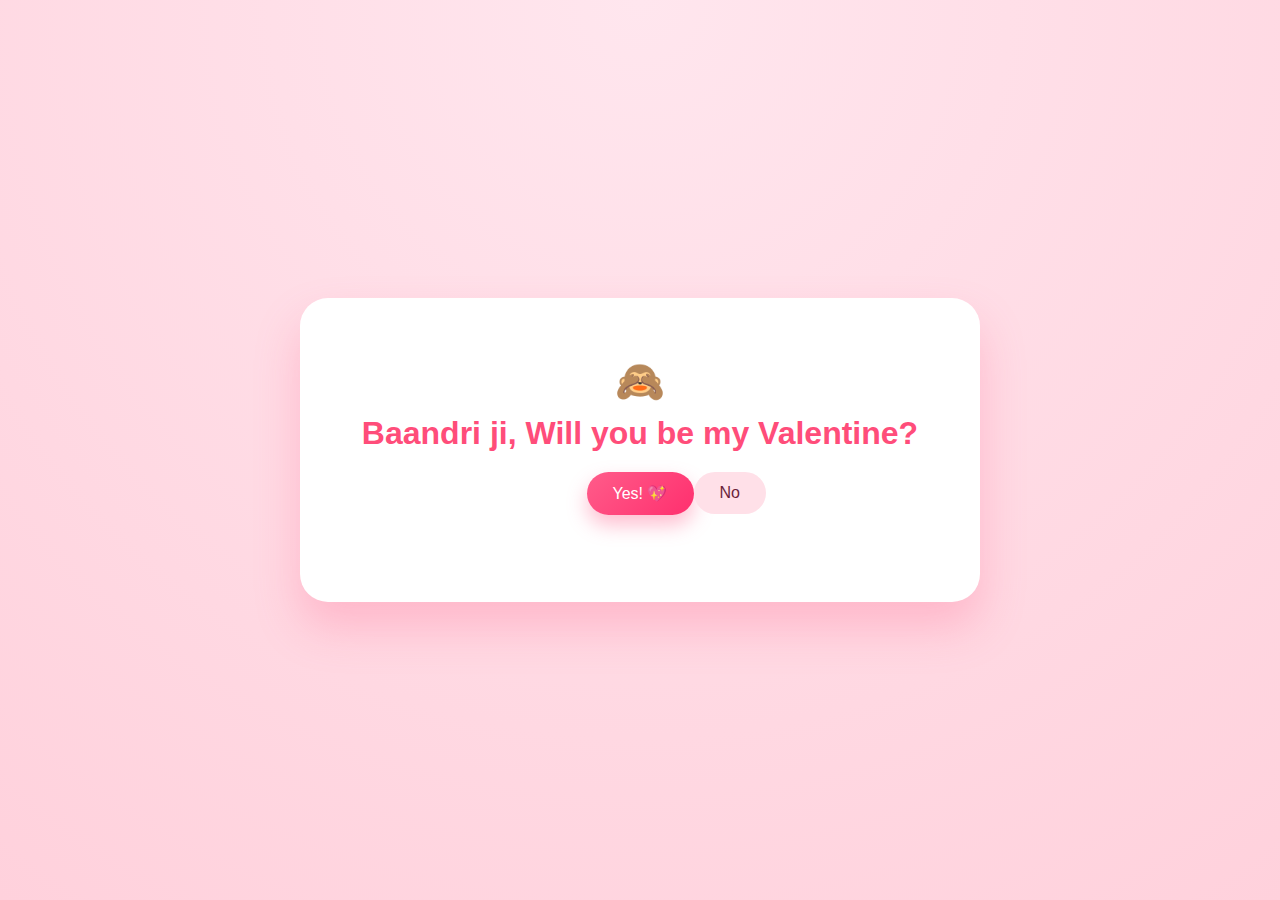
<file: index.html>
<!DOCTYPE html>
<html lang="en">
<head>
  <meta charset="UTF-8" />
  <title>Valentine 💖</title>
  <link rel="stylesheet" href="style.css" />
</head>
<body>

  <div class="container">
    <div class="card">
      <div class="heart">🙈</div>

      <h1>Baandri ji, Will you be my Valentine?</h1>
      <p class="subtitle"></p>
      
      <div class="buttons">
        <button class="btn yes" onclick="goToSurprise()">Yes! 💖</button>
        <button class="btn no" id="noBtn">No</button>
      </div>
    </div>
  </div>

  <script src="script.js"></script>
</body>
</html>
</file>
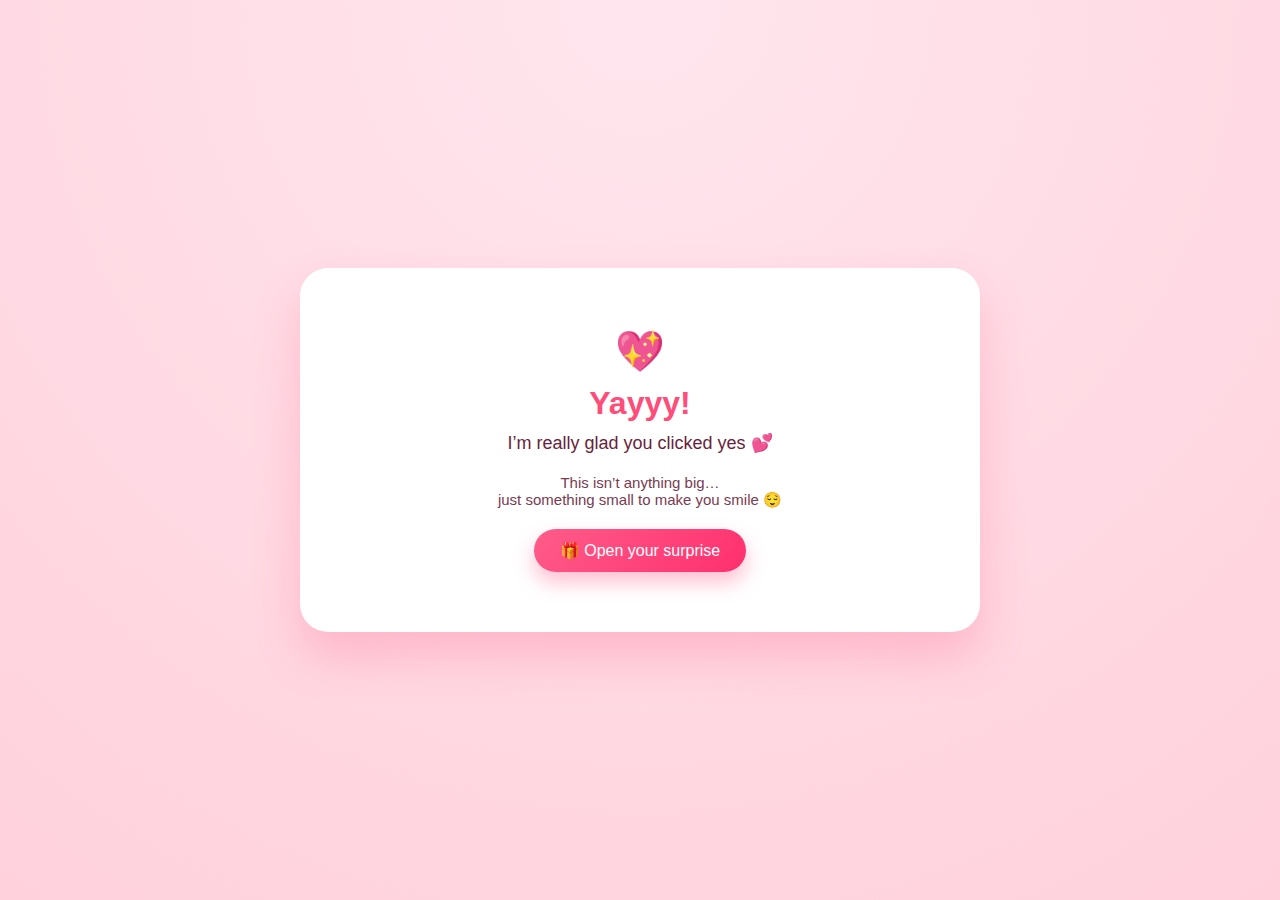
<file: surprise.html>
<!DOCTYPE html>
<html lang="en">
<head>
  <meta charset="UTF-8">
  <title>Yayyy 💕</title>
  <link rel="stylesheet" href="style.css">
</head>
<body>

  <div class="container">
    <div class="card">

      <div class="heart">💖</div>

      <h1>Yayyy!</h1>
      <p class="subtitle">I’m really glad you clicked yes 💕</p>
      <p class="soft-text">
        This isn’t anything big…<br>
        just something small to make you smile 😌
      </p>

      <button class="btn yes" onclick="showSurprise()">
        🎁 Open your surprise
      </button>

      <div id="surpriseBox" class="surprise hidden">
        <p class="big-text">
          You’re genuinely a wonderful person 💗
        </p>
        <p class="soft-text">
          So here’s a small confession 🌙,<br>
          our late-night chats are my favorite part of the day. 😊
        </p>
        <div class="hearts">❤️ ❤️ ❤️</div>
      </div>

    </div>
  </div>

  <script src="script.js"></script>
</body>
</html>
</file>
<file: style.css>
* {
  margin: 0;
  padding: 0;
  box-sizing: border-box;
  font-family: "Poppins", sans-serif;
}

body {
  height: 100vh;
  background: radial-gradient(circle at top, #ffe6ee, #ffd1dc);
  display: flex;
  justify-content: center;
  align-items: center;
}

.container {
  padding: 20px;
}

.card {
  background: white;
  padding: 60px 60px;
  border-radius: 28px;
  width: 680px;                 /* BIG rectangle */
  text-align: center;
  box-shadow: 0 25px 45px rgba(255, 92, 138, 0.28);
}



.heart {
  font-size: 40px;
  margin-bottom: 10px;
}

h1 {
  color: #ff4d7a;
  margin-bottom: 10px;
}

.subtitle {
  font-size: 18px;
  color: #6b1f3a;
  margin-bottom: 20px;
}

.soft-text {
  font-size: 15px;
  color: #7a3b4f;
  margin-bottom: 20px;
}

.buttons {
  position: relative;
  height: 70px;
}

.btn {
  padding: 12px 26px;
  border-radius: 30px;
  border: none;
  font-size: 16px;
  cursor: pointer;
  transition: 0.3s ease;
}

.yes {
  background: linear-gradient(135deg, #ff5c8a, #ff2f6e);
  color: white;
  box-shadow: 0 10px 20px rgba(255, 92, 138, 0.4);
}

.yes:hover {
  transform: scale(1.05);
}

.no {
  background: #ffe0e8;
  color: #6b1f3a;
  position: absolute;   /* 🔁 back to card-based movement */
}



.surprise {
  background: #fff1f5;
  padding: 25px;
  border-radius: 16px;
  margin-top: 25px;
}

.big-text {
  font-size: 18px;
  font-weight: 600;
  color: #6b1f3a;
  margin-bottom: 10px;
}

.hearts {
  margin-top: 10px;
  font-size: 18px;
}

.footer {
  margin-top: 25px;
  font-size: 14px;
  color: #b56a7c;
}

.hidden {
  display: none;
}
</file>
